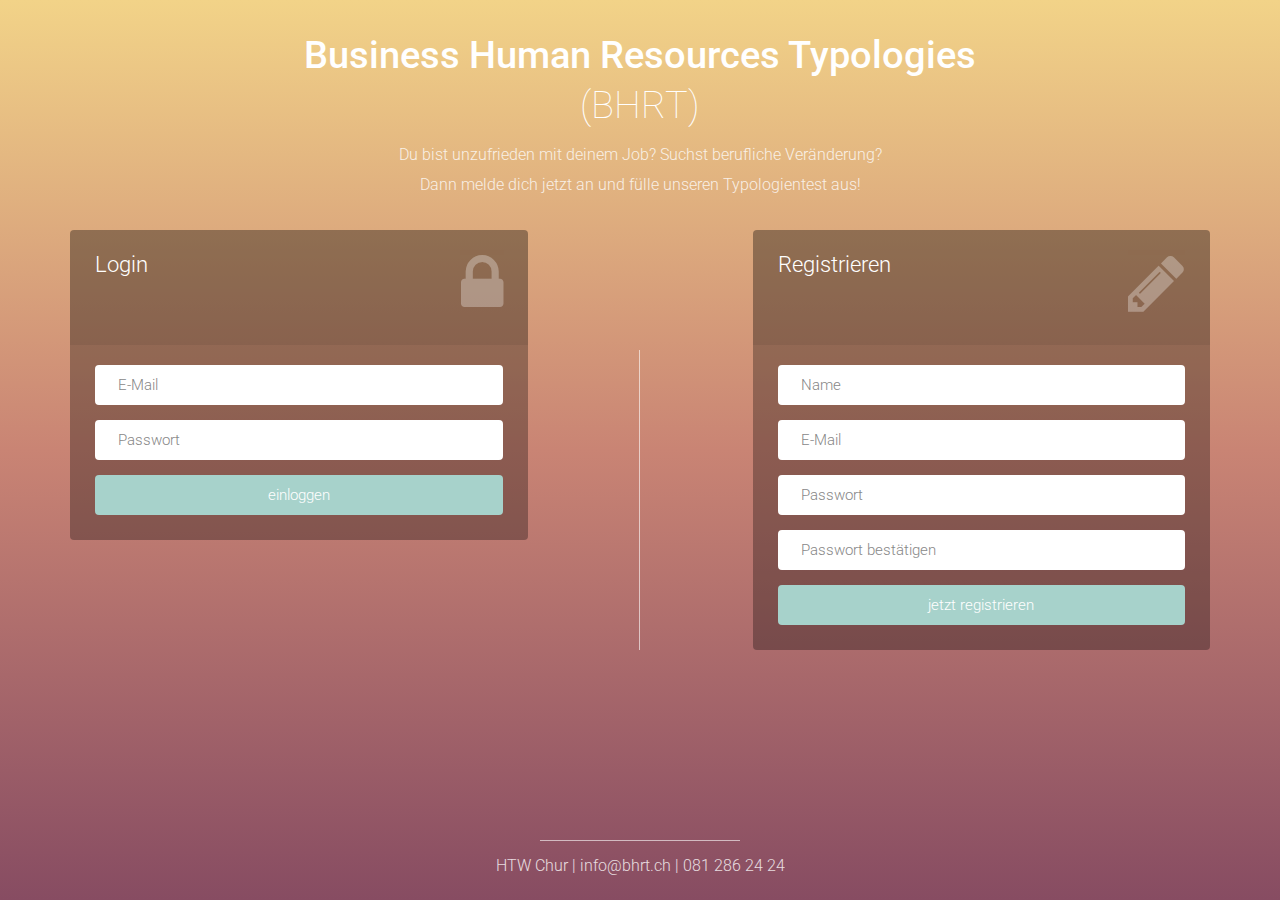
<file: index.html>
<!DOCTYPE html>
<html lang="de">

<head>
    <meta charset="utf-8">
    <meta http-equiv="X-UA-Compatible" content="IE=edge">
    <meta name="viewport" content="width=device-width, initial-scale=1">
    <meta name="description" content="BHRT">
    <meta name="author" content="Monica, Sina, Simone">

    <title>BHRT</title>

    <!-- CSS -->
    <link rel="stylesheet" href="http://fonts.googleapis.com/css?family=Roboto:400,100,300,500">
    <link rel="stylesheet" href="css/bootstrap.min.css">
    <link rel="stylesheet" href="font-awesome/css/font-awesome.min.css">
    <link rel="stylesheet" href="css/form-elements.css">

    <!-- Custom CSS -->
    <link rel="stylesheet" href="css/custom.css">
</head>

<body class="body-index">

    <!-- Top content -->
    <div class="top-content">

        <div class="inner-bg">
            <div class="container">

                <div class="row">
                    <div class="col-sm-8 col-sm-offset-2 text">
                        <h1><strong>Business Human Resources Typologies</strong> (BHRT)</h1>
                        <div class="description">
                            <p>
                                Du bist unzufrieden mit deinem Job? Suchst berufliche Veränderung?
                                <br>Dann melde dich jetzt an und fülle unseren Typologientest aus!
                            </p>
                        </div>
                    </div>
                </div>

                <div class="row">
                    <div class="col-sm-5">
                        <!-- Login-Formular-->
                        <div class="form-box">
                            <div class="form-top">
                                <div class="form-top-left">
                                    <h3>Login</h3>
                                </div>
                                <div class="form-top-right">
                                    <i class="fa fa-lock"></i>
                                </div>
                            </div>
                            <div class="form-bottom">
                                <form role="form" action="" method="post" class="login-form">
                                    <div class="form-group">
                                        <label class="sr-only" for="email">E-Mail</label>
                                        <input type="email" name="email" id="email" class="form-control" placeholder="E-Mail" value="">
                                    </div>
                                    <div class="form-group">
                                        <label class="sr-only" for="password">Password</label>
                                        <input type="password" name="password" id="form-password" class="form-control" placeholder="Passwort">
                                    </div>
                                    <button type="submit" name="login-submit" id="login-submit" class="btn" value="einloggen">einloggen</button>
                                </form>
                            </div>
                        </div>
                        <!-- /Login-Formular-->
                    </div>

                    <div class="col-sm-1 middle-border"></div>
                    <div class="col-sm-1"></div>

                    <div class="col-sm-5">
                        <!-- Registrier-Formular-->
                        <div class="form-box">
                            <div class="form-top">
                                <div class="form-top-left">
                                    <h3>Registrieren</h3>
                                </div>
                                <div class="form-top-right">
                                    <i class="fa fa-pencil"></i>
                                </div>
                            </div>
                            <div class="form-bottom">
                                <form role="form" action="" method="post" class="registration-form">
                                    <div class="form-group">
                                        <label class="sr-only" for="form-first-name">Name</label>
                                        <input type="text" name="form-first-name" placeholder="Name" class="form-first-name form-control" id="form-first-name">
                                    </div>
                                    <div class="form-group">
                                        <label class="sr-only" for="email">E-Mail</label>
                                        <input type="email" name="email" id="email" class="form-control" placeholder="E-Mail" value="">
                                    </div>
                                    <div class="form-group">
                                        <label class="sr-only" for="password">Password</label>
                                        <input type="password" name="password" id="form-password" class="form-control" placeholder="Passwort">
                                    </div>
                                    <div class="form-group">
                                        <label class="sr-only" for="confirm-password">Passwort bestätigen</label>
                                        <input type="password" name="confirm-password" id="confirm-password" class="form-control" placeholder="Passwort bestätigen">
                                    </div>

                                    <button type="submit" name="register-submit" id="register-submit" class="btn" value="jetzt registrieren">jetzt registrieren</button>
                                </form>
                            </div>
                        </div>
                        <!-- /Registrier-Formular-->
                    </div>
                </div>

            </div>
        </div>

    </div>

    <!-- Footer -->
    <footer>
        <div class="container">
            <div class="row">

                <div class="col-sm-8 col-sm-offset-2">
                    <div class="footer-border"></div>
                    <p>HTW Chur | info@bhrt.ch | 081 286 24 24 </p>
                </div>

            </div>
        </div>
    </footer>

    <!-- Javascript -->
    <script src="js/jquery-1.11.1.min.js"></script>
    <script src="js/bootstrap.min.js"></script>
    <script src="js/jquery.backstretch.min.js"></script>
    <script src="js/scripts.js"></script>

    <!--[if lt IE 10]>
            <script src="js/placeholder.js"></script>
        <![endif]-->

</body>

</html>
</file>
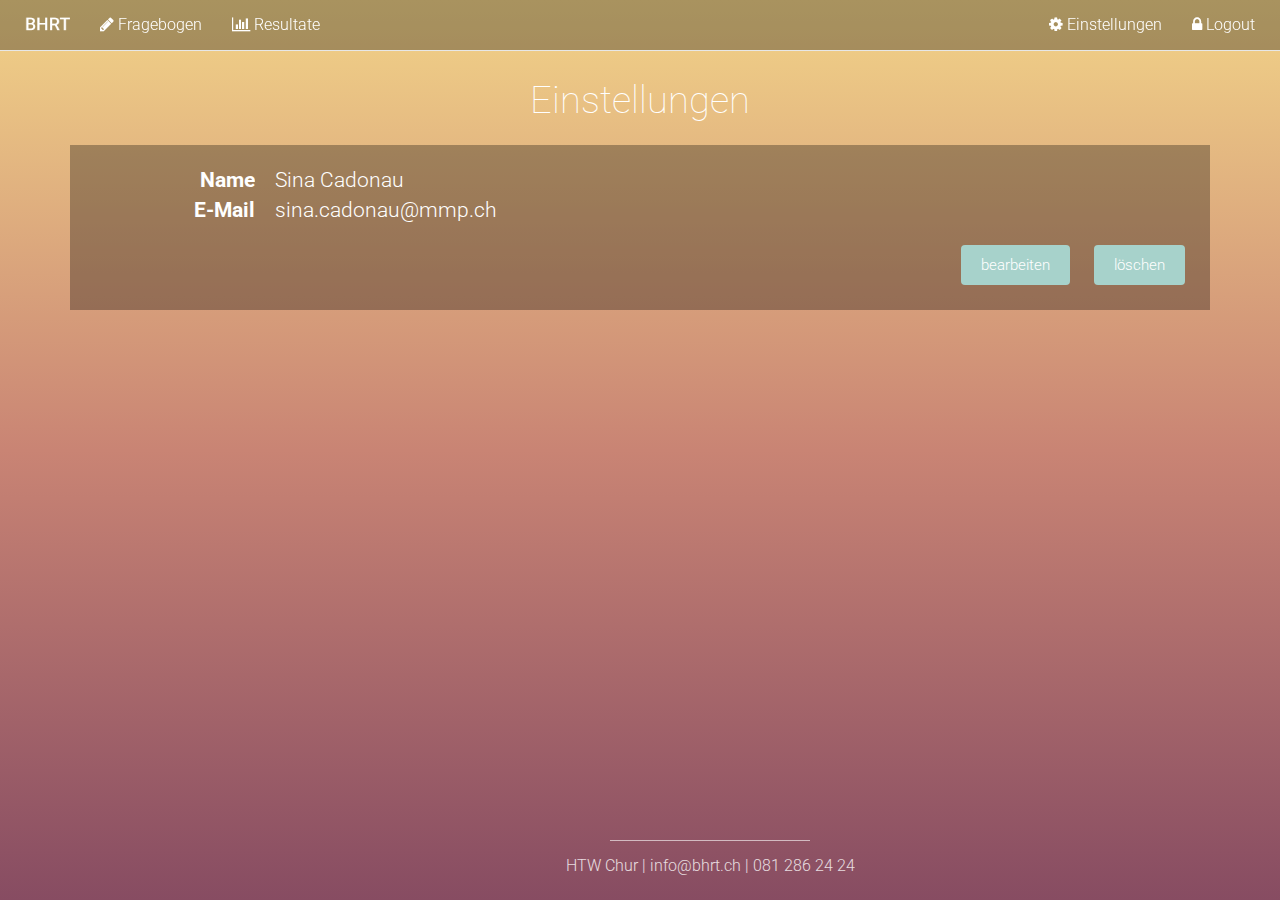
<file: html/einstellungen.html>
<!DOCTYPE html>
<html lang="de">

<head>
    <meta charset="utf-8">
    <meta http-equiv="X-UA-Compatible" content="IE=edge">
    <meta name="viewport" content="width=device-width, initial-scale=1">
    <meta name="description" content="BHRT">
    <meta name="author" content="Monica, Sina, Simone">

    <title>BHRT</title>

    <!-- CSS -->
    <link rel="stylesheet" href="http://fonts.googleapis.com/css?family=Roboto:400,100,300,500">
    <link rel="stylesheet" href="../css/bootstrap.min.css">
    <link rel="stylesheet" href="../font-awesome/css/font-awesome.min.css">
    <link rel="stylesheet" href="../css/form-elements.css">

    <!-- Custom CSS -->
    <link rel="stylesheet" href="../css/custom.css">
</head>

<body class="body-profil">

    <!-- Top content -->
    <nav class="navbar navbar-default navbar-fixed-top">
        <div class="container-fluid">
            <!-- Brand and toggle get grouped for better mobile display -->
            <div class="navbar-header">
                <button type="button" class="navbar-toggle collapsed" data-toggle="collapse" data-target="#bs-example-navbar-collapse-1" aria-expanded="false">
                    <span class="sr-only">Toggle navigation</span>
                    <span class="icon-bar"></span>
                    <span class="icon-bar"></span>
                    <span class="icon-bar"></span>
                </button>
                <a class="navbar-brand active" href="profil.html"><img style="max-height: 100%" src="../img/BHRT_logo-01.png"></a>
            </div>

            <!-- Collect the nav links, forms, and other content for toggling -->
            <div class="collapse navbar-collapse" id="bs-example-navbar-collapse-1">
                <ul class="nav navbar-nav">
                    <li><a href="fragebogen.html"><i class="fa fa-pencil"></i> Fragebogen</a></li>
                    <li><a href="resultate.html"><i class="fa fa-bar-chart" aria-hidden="true"></i> Resultate</a></li>
                </ul>
                <ul class="nav navbar-nav navbar-right">
                    <li><a href="einstellungen.html"><i class="fa fa-cog" aria-hidden="true"></i> Einstellungen</a></li>
                    <li><a href="../index.html"><i class="fa fa-lock" aria-hidden="true"></i> Logout</a></li>
                </ul>

            </div>
            <!-- /.navbar-collapse -->
        </div>
        <!-- /.container-fluid -->
    </nav>

    <!-- Page Content -->
    <div class="container">
        <h1>Einstellungen</h1>

        <!-- Profildaten des Users -->

        <div class="content-box">
            <dl class="dl-horizontal lead">
                <dt>Name</dt>
                <dd>Sina Cadonau</dd>

                <dt>E-Mail</dt>
                <dd>sina.cadonau@mmp.ch</dd>
            </dl>
            <!-- Button für die Einblendung des modalen Fensters zur Userdatenaktualisierung -->
            <div class="edit-button">
                <button type="button" class="btn btn-sm" data-toggle="modal" data-target="#bearbeitenModal">bearbeiten</button>
                <!-- /Button Userdatenaktualisierung -->
                <!-- Button für für die Einblendung des modalen Fensters mit Löschhinweis -->
                <button type="button" class="btn btn-sm" data-toggle="modal" data-target="#loeschenModal">löschen</button>
                <!-- /Button Löschhinweis -->
            </div>
        </div>


        <!-- / Profildaten des Users -->

        <!-- Modales Fenster zur Userdatenaktualisierung-->
        <div class="modal fade" id="bearbeitenModal" tabindex="-1" role="dialog" aria-labelledby="myModalLabel">
            <div class="modal-dialog" role="document">
                <div class="modal-popup">
                    <form enctype="multipart/form-data" action="profil.php" method="post">
                        <div class="modal-header">
                            <h1 class="modal-title" id="myModalLabel">Einstellungen</h1>
                        </div>
                        <div class="modal-body">
                            <div class="form-group">
                                <label class="sr-only" for="form-first-name">Name</label>
                                <input type="text" name="form-first-name" placeholder="Name" class="form-first-name form-control" id="form-first-name">
                            </div>
                            <div class="form-group">
                                <label class="sr-only" for="email">E-Mail</label>
                                <input type="email" name="email" id="email" class="form-control" placeholder="E-Mail" value="">
                            </div>
                            <div class="form-group">
                                <label class="sr-only" for="password">Password</label>
                                <input type="password" name="password" id="form-password" class="form-control" placeholder="Passwort">
                            </div>
                        </div>
                        <div>
                            <button type="button" class="btn btn-sm" data-dismiss="modal">abbrechen</button>
                            <button type="submit" class="btn btn-sm" name="update-submit">speichern</button>
                        </div>
                    </form>

                </div>
            </div>
        </div>
        <!-- /Modales Fenster zur Userdatenaktualisierung-->

        <!-- Modales Fenster mit Löschhinweis-->
        <div class="modal fade" id="loeschenModal" tabindex="-1" role="dialog" aria-labelledby="myModalLabel">
            <div class="modal-popup">
                <div class="modal-header">
                    <h1 class="modal-title" id="myModalLabel">Willst du dein Profil wirklich löschen?</h1>
                </div>
                <div class="modal-body">
                    <div>
                        <button type="button" class="btn btn-sm" data-dismiss="modal">löschen</button>
                        <button type="button" class="btn btn-sm" data-dismiss="modal">abbrechen</button>
                    </div>
                </div>
            </div>
        </div>


        <!-- Footer -->
        <footer>
            <div class="container">
                <div class="row">

                    <div class="col-sm-8 col-sm-offset-2">
                        <div class="footer-border"></div>
                        <p>HTW Chur | info@bhrt.ch | 081 286 24 24 </p>
                    </div>

                </div>
            </div>
        </footer>

        <!-- Javascript -->
        <script src="../js/jquery-1.11.1.min.js"></script>
        <script src="../js/bootstrap.min.js"></script>
        <script src="../js/jquery.backstretch.min.js"></script>
        <script src="../js/scripts.js"></script>

        <!--[if lt IE 10]>
            <script src="js/placeholder.js"></script>
        <![endif]-->

</body>

</html>
</file>
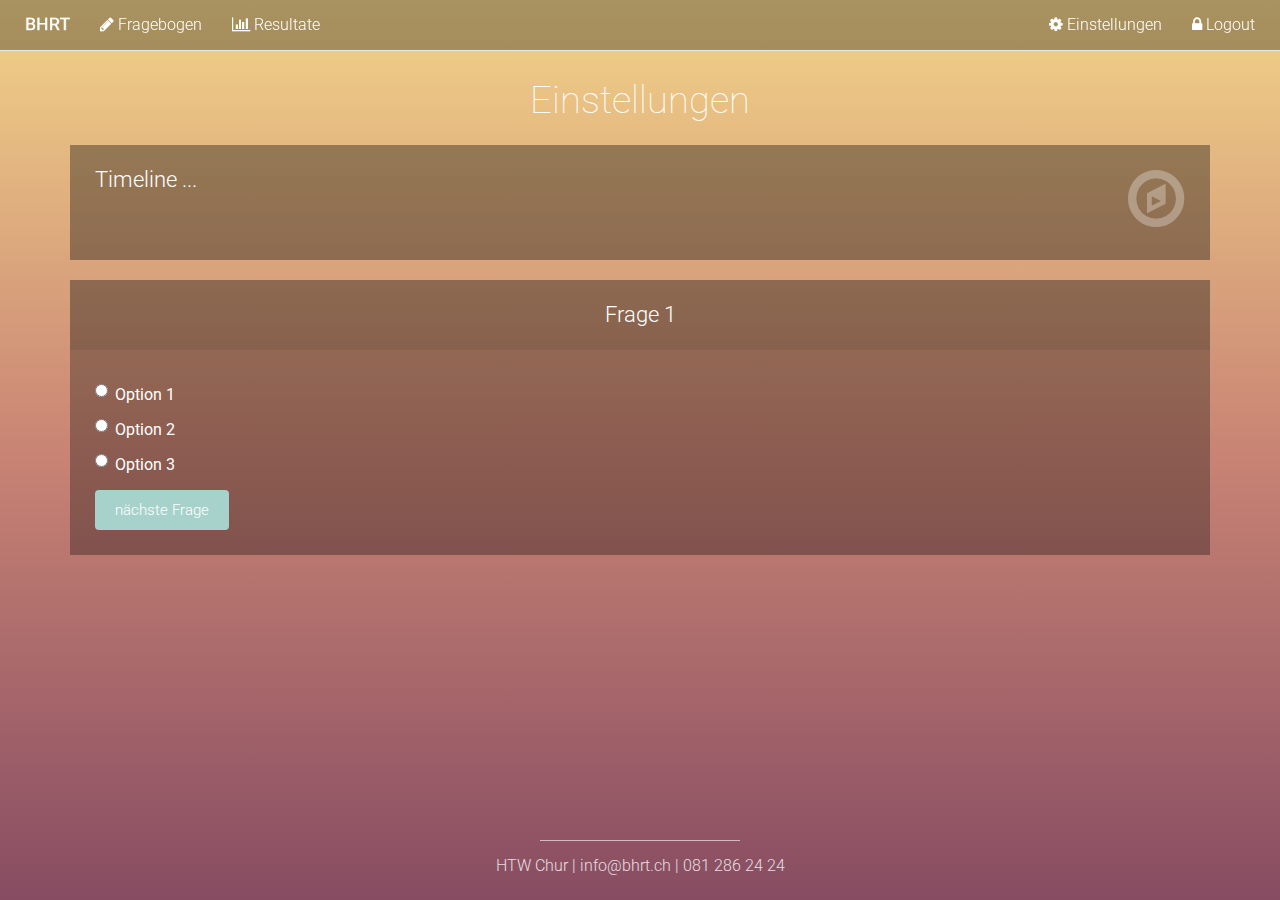
<file: html/fragebogen.html>
<!DOCTYPE html>
<html lang="de">

<head>
    <meta charset="utf-8">
    <meta http-equiv="X-UA-Compatible" content="IE=edge">
    <meta name="viewport" content="width=device-width, initial-scale=1">
    <meta name="description" content="BHRT">
    <meta name="author" content="Monica, Sina, Simone">

    <title>BHRT</title>

    <!-- CSS -->
    <link rel="stylesheet" href="http://fonts.googleapis.com/css?family=Roboto:400,100,300,500">
    <link rel="stylesheet" href="../css/bootstrap.min.css">
    <link rel="stylesheet" href="../font-awesome/css/font-awesome.min.css">
    <link rel="stylesheet" href="../css/form-elements.css">

    <!-- Custom CSS -->
    <link rel="stylesheet" href="../css/custom.css">
</head>

<body class="body-profil">

    <!-- Top content -->
    <nav class="navbar navbar-default navbar-fixed-top">
        <div class="container-fluid">
            <!-- Brand and toggle get grouped for better mobile display -->
            <div class="navbar-header">
                <button type="button" class="navbar-toggle collapsed" data-toggle="collapse" data-target="#bs-example-navbar-collapse-1" aria-expanded="false">
                    <span class="sr-only">Toggle navigation</span>
                    <span class="icon-bar"></span>
                    <span class="icon-bar"></span>
                    <span class="icon-bar"></span>
                </button>
                <a class="navbar-brand active" href="profil.html"><img style="max-height: 100%" src="../img/BHRT_logo-01.png"></a>
            </div>

            <!-- Collect the nav links, forms, and other content for toggling -->
            <div class="collapse navbar-collapse" id="bs-example-navbar-collapse-1">
                <ul class="nav navbar-nav">
                    <li><a href="fragebogen.html"><i class="fa fa-pencil"></i> Fragebogen</a></li>
                    <li><a href="resultate.html"><i class="fa fa-bar-chart" aria-hidden="true"></i> Resultate</a></li>
                </ul>
                <ul class="nav navbar-nav navbar-right">
                    <li><a href="einstellungen.html"><i class="fa fa-cog" aria-hidden="true"></i> Einstellungen</a></li>
                    <li><a href="../index.html"><i class="fa fa-lock" aria-hidden="true"></i> Logout</a></li>
                </ul>

            </div>
            <!-- /.navbar-collapse -->
        </div>
        <!-- /.container-fluid -->
    </nav>

    <!-- Page Content -->
    <div class="container">
        <h1>Einstellungen</h1>

        <!-- Horizontale Timeline -->
        <div class="question-box">
            <div class="question-top">
                <div class="form-top-left">
                    <h3>Timeline ...</h3>
                </div>
                <div class="form-top-right">
                    <i class="fa fa-compass"></i>
                </div>
            </div>
        </div>
        <!-- / Horizontale Timeline -->

        <!-- Fragen und Antworten -->
        <div class="question-box">
            <div class="question-top">
                <h3 class="question">Frage 1</h3>
            </div>

            <div class="question-bottom">
                <div class="radio">
                    <label>
                        <input type="radio" name="optradio" class="radio">Option 1</label>
                </div>
                <div class="radio">
                    <label>
                        <input type="radio" name="optradio" class="radio">Option 2</label>
                </div>
                <div class="radio">
                    <label>
                        <input type="radio" name="optradio" class="radio">Option 3</label>

                </div>
                <button type="submit" name="submit" id="question-submit" class="btn" value="weiter">nächste Frage</button>

            </div>
        </div>
    </div>


    <!-- Footer -->
    <footer>
        <div class="container">
            <div class="row">

                <div class="col-sm-8 col-sm-offset-2">
                    <div class="footer-border"></div>
                    <p>HTW Chur | info@bhrt.ch | 081 286 24 24 </p>
                </div>

            </div>
        </div>
    </footer>

    <!-- Javascript -->
    <script src="../js/jquery-1.11.1.min.js"></script>
    <script src="../js/bootstrap.min.js"></script>
    <script src="../js/jquery.backstretch.min.js"></script>
    <script src="../js/scripts.js"></script>

    <!--[if lt IE 10]>
            <script src="js/placeholder.js"></script>
        <![endif]-->

</body>

</html>
</file>
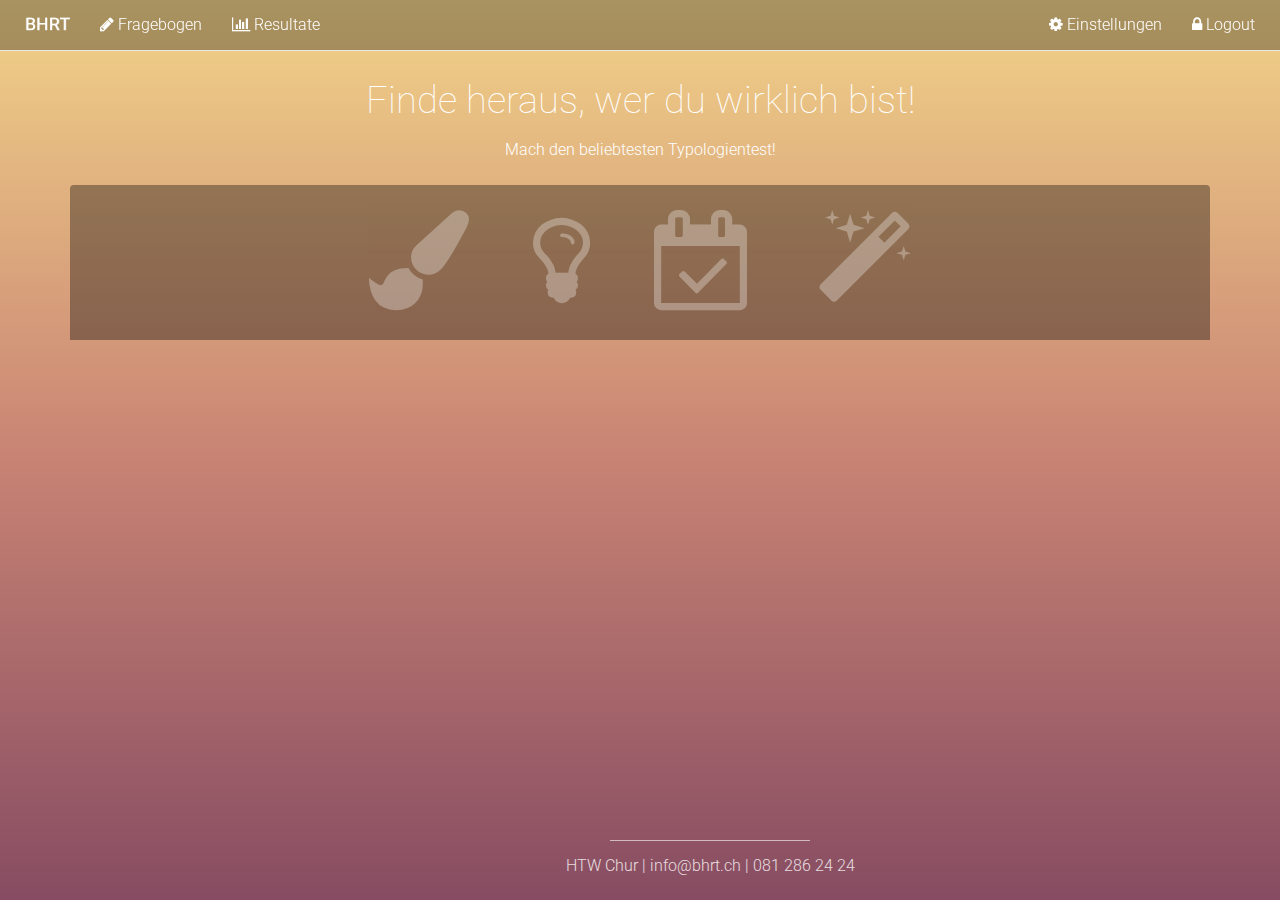
<file: html/profil.html>
<!DOCTYPE html>
<html lang="de">

<head>
    <meta charset="utf-8">
    <meta http-equiv="X-UA-Compatible" content="IE=edge">
    <meta name="viewport" content="width=device-width, initial-scale=1">
    <meta name="description" content="BHRT">
    <meta name="author" content="Monica, Sina, Simone">

    <title>BHRT</title>

    <!-- CSS -->
    <link rel="stylesheet" href="http://fonts.googleapis.com/css?family=Roboto:400,100,300,500">
    <link rel="stylesheet" href="../css/bootstrap.min.css">
    <link rel="stylesheet" href="../font-awesome/css/font-awesome.min.css">
    <link rel="stylesheet" href="../css/form-elements.css">

    <!-- Custom CSS -->
    <link rel="stylesheet" href="../css/custom.css">
</head>

<body class="body-profil">

    <!-- Top content -->
    <nav class="navbar navbar-default navbar-fixed-top">
        <div class="container-fluid">
            <!-- Brand and toggle get grouped for better mobile display -->
            <div class="navbar-header">
                <button type="button" class="navbar-toggle collapsed" data-toggle="collapse" data-target="#bs-example-navbar-collapse-1" aria-expanded="false">
                    <span class="sr-only">Toggle navigation</span>
                    <span class="icon-bar"></span>
                    <span class="icon-bar"></span>
                    <span class="icon-bar"></span>
                </button>
                <a class="navbar-brand active" href="profil.html"><img style="max-height: 100%" src="../img/BHRT_logo-01.png"></a>
            </div>

            <!-- Collect the nav links, forms, and other content for toggling -->
            <div class="collapse navbar-collapse" id="bs-example-navbar-collapse-1">
                <ul class="nav navbar-nav">
                    <li><a href="fragebogen.html"><i class="fa fa-pencil"></i> Fragebogen</a></li>
                    <li><a href="resultate.html"><i class="fa fa-bar-chart" aria-hidden="true"></i> Resultate</a></li>
                </ul>
                <ul class="nav navbar-nav navbar-right">
                    <li><a href="einstellungen.html"><i class="fa fa-cog" aria-hidden="true"></i> Einstellungen</a></li>
                    <li><a href="../index.html"><i class="fa fa-lock" aria-hidden="true"></i> Logout</a></li>
                </ul>

            </div>
            <!-- /.navbar-collapse -->
        </div>
        <!-- /.container-fluid -->
    </nav>

    <!-- Page Content -->
    <div class="container">
        <h1>Finde heraus, wer du wirklich bist!</h1>
        <p>Mach den beliebtesten Typologientest! </p>
        <div class="form-box">
            <div class="form-top">
                <div class="icons">
                    <i class="fa fa-paint-brush" aria-hidden="true"></i>
                    <i class="fa fa-lightbulb-o" aria-hidden="true"></i>
                    <i class="fa fa-calendar-check-o" aria-hidden="true"></i>
                    <i class="fa fa-magic" aria-hidden="true"></i>
                </div>
            </div>
        </div>



        <!-- Footer -->
        <footer>
            <div class="container">
                <div class="row">

                    <div class="col-sm-8 col-sm-offset-2">
                        <div class="footer-border"></div>
                        <p>HTW Chur | info@bhrt.ch | 081 286 24 24 </p>
                    </div>

                </div>
            </div>
        </footer>

        <!-- Javascript -->
        <script src="../js/jquery-1.11.1.min.js"></script>
        <script src="../js/bootstrap.min.js"></script>
        <script src="../js/jquery.backstretch.min.js"></script>
        <script src="../js/scripts.js"></script>

        <!--[if lt IE 10]>
            <script src="js/placeholder.js"></script>
        <![endif]-->

</body>

</html>
</file>
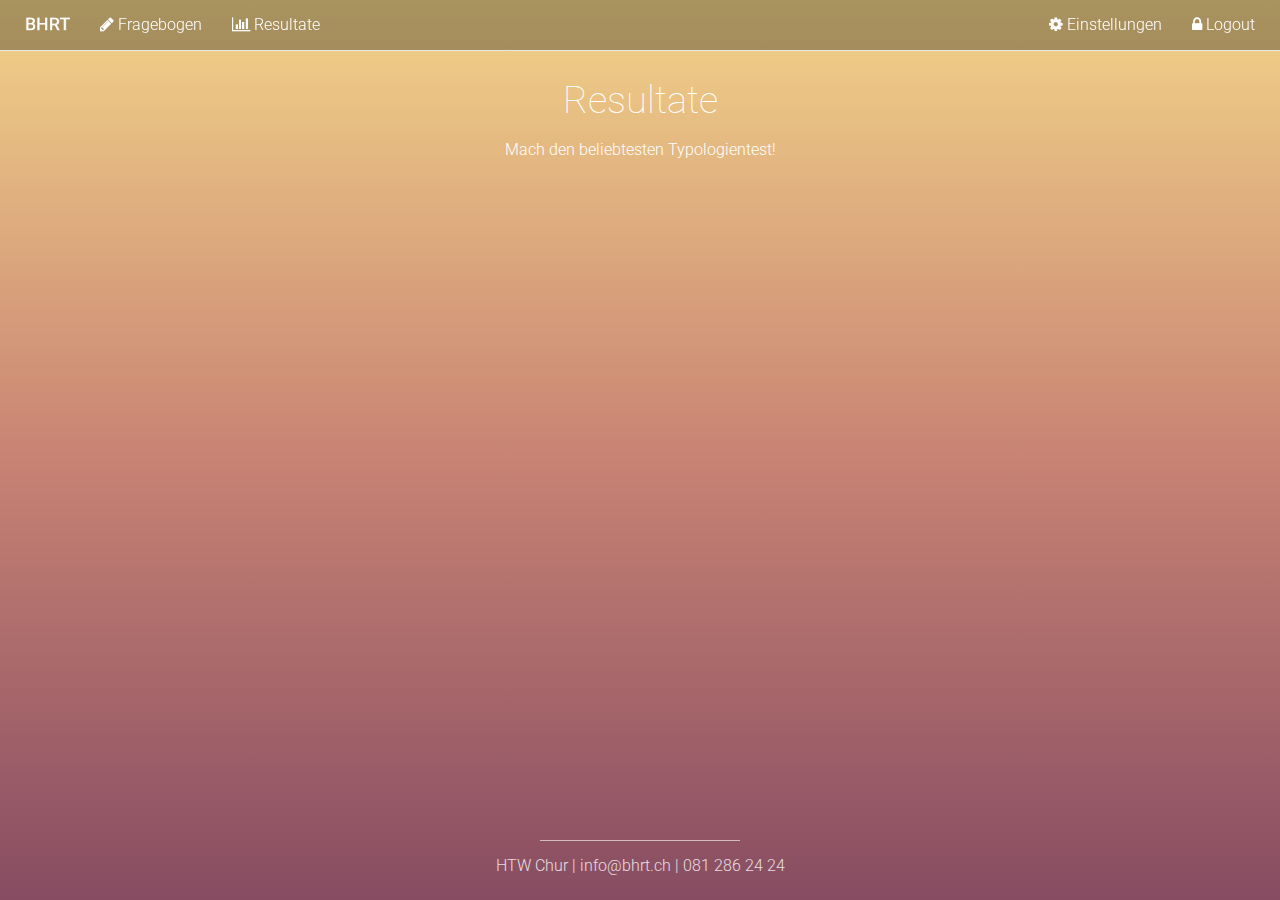
<file: html/resultate.html>
<!DOCTYPE html>
<html lang="de">

<head>
    <meta charset="utf-8">
    <meta http-equiv="X-UA-Compatible" content="IE=edge">
    <meta name="viewport" content="width=device-width, initial-scale=1">
    <meta name="description" content="BHRT">
    <meta name="author" content="Monica, Sina, Simone">

    <title>BHRT</title>

    <!-- CSS -->
    <link rel="stylesheet" href="http://fonts.googleapis.com/css?family=Roboto:400,100,300,500">
    <link rel="stylesheet" href="../css/bootstrap.min.css">
    <link rel="stylesheet" href="../font-awesome/css/font-awesome.min.css">
    <link rel="stylesheet" href="../css/form-elements.css">

    <!-- Custom CSS -->
    <link rel="stylesheet" href="../css/custom.css">
</head>

<body class="body-profil">

    <!-- Top content -->
    <nav class="navbar navbar-default navbar-fixed-top">
        <div class="container-fluid">
            <!-- Brand and toggle get grouped for better mobile display -->
            <div class="navbar-header">
                <button type="button" class="navbar-toggle collapsed" data-toggle="collapse" data-target="#bs-example-navbar-collapse-1" aria-expanded="false">
                    <span class="sr-only">Toggle navigation</span>
                    <span class="icon-bar"></span>
                    <span class="icon-bar"></span>
                    <span class="icon-bar"></span>
                </button>
                <a class="navbar-brand active" href="profil.html"><img style="max-height: 100%" src="../img/BHRT_logo-01.png"></a>
            </div>

            <!-- Collect the nav links, forms, and other content for toggling -->
            <div class="collapse navbar-collapse" id="bs-example-navbar-collapse-1">
                <ul class="nav navbar-nav">
                    <li><a href="fragebogen.html"><i class="fa fa-pencil"></i> Fragebogen</a></li>
                    <li><a href="resultate.html"><i class="fa fa-bar-chart" aria-hidden="true"></i> Resultate</a></li>
                </ul>
                <ul class="nav navbar-nav navbar-right">
                    <li><a href="einstellungen.html"><i class="fa fa-cog" aria-hidden="true"></i> Einstellungen</a></li>
                    <li><a href="../index.html"><i class="fa fa-lock" aria-hidden="true"></i> Logout</a></li>
                </ul>

            </div>
            <!-- /.navbar-collapse -->
        </div>
        <!-- /.container-fluid -->
    </nav>

    <!-- Page Content -->
    <div class="container">
        <h1>Resultate</h1>
        <p>Mach den beliebtesten Typologientest! </p>
    </div>



    <!-- Footer -->
    <footer>
        <div class="container">
            <div class="row">

                <div class="col-sm-8 col-sm-offset-2">
                    <div class="footer-border"></div>
                    <p>HTW Chur | info@bhrt.ch | 081 286 24 24 </p>
                </div>

            </div>
        </div>
    </footer>

    <!-- Javascript -->
    <script src="../js/jquery-1.11.1.min.js"></script>
    <script src="../js/bootstrap.min.js"></script>
    <script src="../js/jquery.backstretch.min.js"></script>
    <script src="../js/scripts.js"></script>

    <!--[if lt IE 10]>
            <script src="js/placeholder.js"></script>
        <![endif]-->

</body>

</html>
</file>
<file: css/form-elements.css>
input[type="text"],
input[type="email"],
input[type="password"],
textarea,
textarea.form-control {
    height: 40px;
    margin: 0;
    padding: 0 20px;
    vertical-align: middle;
    background: #fff;
    border: 3px solid #fff;
    font-family: 'Roboto', sans-serif;
    font-size: 15px;
    font-weight: 300;
    line-height: 40px;
    color: #888;
    -moz-border-radius: 4px;
    -webkit-border-radius: 4px;
    border-radius: 4px;
    -moz-box-shadow: none;
    -webkit-box-shadow: none;
    box-shadow: none;
    -o-transition: all .3s;
    -moz-transition: all .3s;
    -webkit-transition: all .3s;
    -ms-transition: all .3s;
    transition: all .3s;
}

textarea,
textarea.form-control {
    padding-top: 10px;
    padding-bottom: 10px;
    line-height: 30px;
}

input[type="text"]:focus,
input[type="email"]:focus,
input[type="password"]:focus,
textarea:focus,
textarea.form-control:focus {
    outline: 0;
    background: #fff;
    border: 3px solid #fff;
    -moz-box-shadow: none;
    -webkit-box-shadow: none;
    box-shadow: none;
}

input[type="text"]:-moz-placeholder,
input[type="email"]:-moz-placeholder,
input[type="password"]:-moz-placeholder,
textarea:-moz-placeholder,
textarea.form-control:-moz-placeholder {
    color: #888;
}

input[type="text"]:-ms-input-placeholder,
input[type="email"]:-ms-input-placeholder,
input[type="password"]:-ms-input-placeholder,
textarea:-ms-input-placeholder,
textarea.form-control:-ms-input-placeholder {
    color: #888;
}

input[type="text"]::-webkit-input-placeholder,
input[type="email"]::-webkit-input-placeholder,
input[type="password"]::-webkit-input-placeholder,
textarea::-webkit-input-placeholder,
textarea.form-control::-webkit-input-placeholder {
    color: #888;
}

button.btn {
    height: 40px;
    margin: 0;
    padding: 0 20px;
    vertical-align: middle;
    background: #A7D2CB;
    border: 0;
    font-family: 'Roboto', sans-serif;
    font-size: 15px;
    font-weight: 300;
    line-height: 40px;
    color: #fff;
    -moz-border-radius: 4px;
    -webkit-border-radius: 4px;
    border-radius: 4px;
    text-shadow: none;
    -moz-box-shadow: none;
    -webkit-box-shadow: none;
    box-shadow: none;
    -o-transition: all .3s;
    -moz-transition: all .3s;
    -webkit-transition: all .3s;
    -ms-transition: all .3s;
    transition: all .3s;
}

button.btn:hover {
    opacity: 0.6;
    color: #fff;
}

button.btn:active {
    outline: 0;
    opacity: 0.6;
    color: #fff;
    -moz-box-shadow: none;
    -webkit-box-shadow: none;
    box-shadow: none;
}

button.btn:focus {
    outline: 0;
    opacity: 0.6;
    background: #A7D2CB;
    color: #fff;
}

button.btn:active:focus,
button.btn.active:focus {
    outline: 0;
    opacity: 0.6;
    background: #A7D2CB;
    color: #fff;
}
</file>
<file: css/custom.css>
html {
    min-height: 100%;
    position: relative;
}

body {
    font-family: 'Roboto', sans-serif;
    font-size: 16px;
    font-weight: 300;
    color: #fff;
    line-height: 30px;
    text-align: center;
    /* Margin bottom by footer height */
    margin-bottom: 60px;
}

.body-index {
    background: #874C62;
    /* For browsers that do not support gradients */
    background: -webkit-linear-gradient(#F2D388, #C98474, #874C62);
    /* For Safari 5.1 to 6.0 */
    background: -o-linear-gradient(#F2D388, #C98474, #874C62);
    /* For Opera 11.1 to 12.0 */
    background: -moz-linear-gradient(#F2D388, #C98474, #874C62);
    /* For Firefox 3.6 to 15 */
    background: linear-gradient(#F2D388, #C98474, #874C62);
    /* Standard syntax (must be last) */
}

strong {
    font-weight: 500;
}

a,
a:hover,
a:focus {
    color: #A7D2CB;
    text-decoration: none;
    -o-transition: all .3s;
    -moz-transition: all .3s;
    -webkit-transition: all .3s;
    -ms-transition: all .3s;
    transition: all .3s;
}

h1,
h2 {
    margin-top: 10px;
    font-size: 38px;
    font-weight: 100;
    color: #fff;
    line-height: 50px;
}

h3 {
    font-size: 22px;
    font-weight: 300;
    color: #fff;
    line-height: 30px;
}

img {
    max-width: 100%;
}

::-moz-selection {
    background: #A7D2CB;
    color: #fff;
    text-shadow: none;
}

::selection {
    background: #A7D2CB;
    color: #fff;
    text-shadow: none;
}

.btn-link-1 {
    display: inline-block;
    height: 50px;
    margin: 5px;
    padding: 16px 20px 0 20px;
    background: #A7D2CB;
    font-size: 16px;
    font-weight: 300;
    line-height: 16px;
    color: #fff;
    -moz-border-radius: 4px;
    -webkit-border-radius: 4px;
    border-radius: 4px;
}

.btn-link-1:hover,
.btn-link-1:focus,
.btn-link-1:active {
    outline: 0;
    opacity: 0.6;
    color: #fff;
}

.btn-link-1 i {
    padding-right: 5px;
    vertical-align: middle;
    font-size: 20px;
    line-height: 20px;
}


/****************************** Index ******************************/


/***** Top content *****/

.inner-bg {
    padding: 20px 0 40px 0;
}

.top-content .text {
    color: #fff;
}

.top-content .text h1 {
    color: #fff;
}

.top-content .description {
    margin: 10px 0 5px 0;
}

.top-content .description p {
    opacity: 0.8;
}

.top-content .description a {
    color: #fff;
}

.top-content .description a:hover,
.top-content .description a:focus {
    border-bottom: 1px dotted #fff;
}

.form-box {
    margin-top: 20px;
}

.form-top {
    overflow: hidden;
    padding: 0 25px 10px 25px;
    background: #444;
    background: rgba(0, 0, 0, 0.35);
    -moz-border-radius: 4px 4px 0 0;
    -webkit-border-radius: 4px 4px 0 0;
    border-radius: 4px 4px 0 0;
    text-align: left;
}

.form-top-left {
    float: left;
    width: 75%;
    padding-top: 20px;
}

.form-top-left h3 {
    margin-top: 0;
    color: #fff;
}

.form-top-left p {
    opacity: 0.8;
    color: #fff;
}

.form-top-right {
    float: left;
    width: 25%;
    padding-top: 5px;
    font-size: 66px;
    color: #fff;
    line-height: 100px;
    text-align: right;
    opacity: 0.3;
}

.form-bottom {
    padding: 20px 25px 25px 25px;
    background: #444;
    background: rgba(0, 0, 0, 0.3);
    -moz-border-radius: 0 0 4px 4px;
    -webkit-border-radius: 0 0 4px 4px;
    border-radius: 0 0 4px 4px;
    text-align: left;
}

.form-bottom form textarea {
    height: 100px;
}

.form-bottom form button.btn {
    width: 100%;
}

.form-bottom form .input-error {
    border-color: #A7D2CB;
}

.middle-border {
    min-height: 300px;
    margin-top: 140px;
    border-right: 1px solid #fff;
    border-right: 1px solid rgba(255, 255, 255, 0.6);
}


/***** Footer *****/

footer {
    position: absolute;
    bottom: 0;
    width: 100%;
    /* Set the fixed height of the footer here */
    height: 60px;
    color: #fff;
}

footer .footer-border {
    width: 200px;
    margin: 0 auto;
    margin-bottom: 10px;
    border-top: 1px solid #fff;
    border-top: 1px solid rgba(255, 255, 255, 0.6);
}

footer p {
    opacity: 0.8;
}

footer a {
    color: #fff;
}

footer a:hover,
footer a:focus {
    color: #fff;
    border-bottom: 1px dotted #fff;
}


/****************************** Bereich nach Anmeldung ******************************/


/***** Navbar *****/

.navbar-header > .active > a,
.navbar-header > .active > a:hover,
.navbar-header > .active > a:focus {
    color: white;
    /*BACKGROUND color for active*/
    background: #444;
    background: rgba(0, 0, 0, 0.35);
}

.navbar-default .navbar-nav > li > a:hover,
.navbar-default .navbar-nav > li > a:focus {
    color: #444;
    /*Sets the text hover color on navbar*/
}

.navbar-default .navbar-nav > .active > a,
.navbar-default .navbar-nav > .active > a:hover,
.navbar-default .navbar-nav > .active > a:focus {
    color: white;
    /*BACKGROUND color for active*/
    background: #444;
    background: rgba(0, 0, 0, 0.35);
}

.navbar-default {
    background: #444;
    background: rgba(0, 0, 0, 0.3);
    padding: 0 10px;
}

.dropdown-menu > li > a:hover,
.dropdown-menu > li > a:focus {
    color: #262626;
    text-decoration: none;
    background-color: #66CCFF;
    /*change color of links in drop down here*/
}

.nav > li > a:hover,
.nav > li > a:focus {
    text-decoration: none;
    background-color: silver;
    /*Change rollover cell color here*/
}

.navbar-default .navbar-nav > li > a {
    color: white;
    /*Change active text color here*/
}

.navbar-default .navbar-toggle .icon-bar {
    background-color: white;
}

.navbar-default .navbar-toggle:hover,
.navbar-default .navbar-toggle:focus {
    background: #444;
    background: rgba(0, 0, 0, 0.35);
}


/******** Profil *************************************/

.body-profil {
    background: #874C62;
    /* For browsers that do not support gradients */
    background: -webkit-linear-gradient(#F2D388, #C98474, #874C62);
    /* For Safari 5.1 to 6.0 */
    background: -o-linear-gradient(#F2D388, #C98474, #874C62);
    /* For Opera 11.1 to 12.0 */
    background: -moz-linear-gradient(#F2D388, #C98474, #874C62);
    /* For Firefox 3.6 to 15 */
    background: linear-gradient(#F2D388, #C98474, #874C62);
    /* Standard syntax (must be last) */
    padding-top: 65px;
    overflow: hidden;
}

.icons {
    width: 100%;
    padding-top: 5px;
    font-size: 100px;
    color: #fff;
    line-height: 100px;
    text-align: center;
    opacity: 0.3;
}

.icons i {
    margin: 20px;
}

.buttonprofil {
    width: 70%;
    margin: auto;
    text-align: center;
    height: 50px;
    text-align: center;
    margin-top: 30px
}

.buttonprofil button {
    font-size: 30px;
    width: 300px;
    height: 100%;
}


/******** Einstellungen *************************************/

.modal-popup {
    margin-top: 320px;
    padding: 20px 25px 25px 25px;
    background: #444;
    background: rgba(0, 0, 0, 0.3);
    text-align: left;
}

.modal-popup button {
    margin-right: 20px;
}

.content-box {
    margin-top: 20px;
    padding: 20px 25px 25px 25px;
    background: #444;
    background: rgba(0, 0, 0, 0.3);
    text-align: left;
}

.edit-button {
    width: 100%;
    text-align: right;
}

.edit-button button {
    margin-left: 20px;
}


/******** Fragebogen *************************************/

.question-box {
    margin-top: 20px;
}

.question-top {
    overflow: hidden;
    padding: 0 25px 10px 25px;
    background: #444;
    background: rgba(0, 0, 0, 0.35);
    text-align: left;
}

.question-top .question {
    text-align: center;
}

.question-top-left {
    float: left;
    width: 75%;
    padding-top: 20px;
}

.question-top-left h3 {
    margin-top: 0;
    color: #fff;
}

.question-top-left p {
    opacity: 0.8;
    color: #fff;
}

.question-top-right {
    float: left;
    width: 25%;
    padding-top: 5px;
    font-size: 66px;
    color: #fff;
    line-height: 100px;
    text-align: right;
    opacity: 0.3;
}

.question-bottom {
    padding: 20px 25px 25px 25px;
    background: #444;
    background: rgba(0, 0, 0, 0.3);
    text-align: left;
}

.question-button {
    width: 100%;
    text-align: right;
}

.question-button button {
    margin-left: 20px;
}


/******** Resultate *************************************/

.body-resultate {
    background: #874C62;
    /* For browsers that do not support gradients */
    background: -webkit-linear-gradient(#F2D388, #C98474, #874C62);
    /* For Safari 5.1 to 6.0 */
    background: -o-linear-gradient(#F2D388, #C98474, #874C62);
    /* For Opera 11.1 to 12.0 */
    background: -moz-linear-gradient(#F2D388, #C98474, #874C62);
    /* For Firefox 3.6 to 15 */
    background: linear-gradient(#F2D388, #C98474, #874C62);
    /* Standard syntax (must be last) */
    padding-top: 65px;
}

.resultate-box {
    margin: 20px 0;
    padding: 25px 25px 25px 25px;
    background: #444;
    background: rgba(0, 0, 0, 0.3);
    text-align: left;
}


/***** Media queries *****/

@media (min-width: 992px) and (max-width: 1199px) {}

@media (min-width: 768px) and (max-width: 991px) {}

@media (max-width: 767px) {
    .middle-border {
        min-height: auto;
        margin: 65px 30px 40px 30px;
        border-right: 0;
        border-top: 1px solid #fff;
        border-top: 1px solid rgba(255, 255, 255, 0.6);
    }
}

@media (max-width: 415px) {
    h1,
    h2 {
        font-size: 32px;
    }
}
</file>
